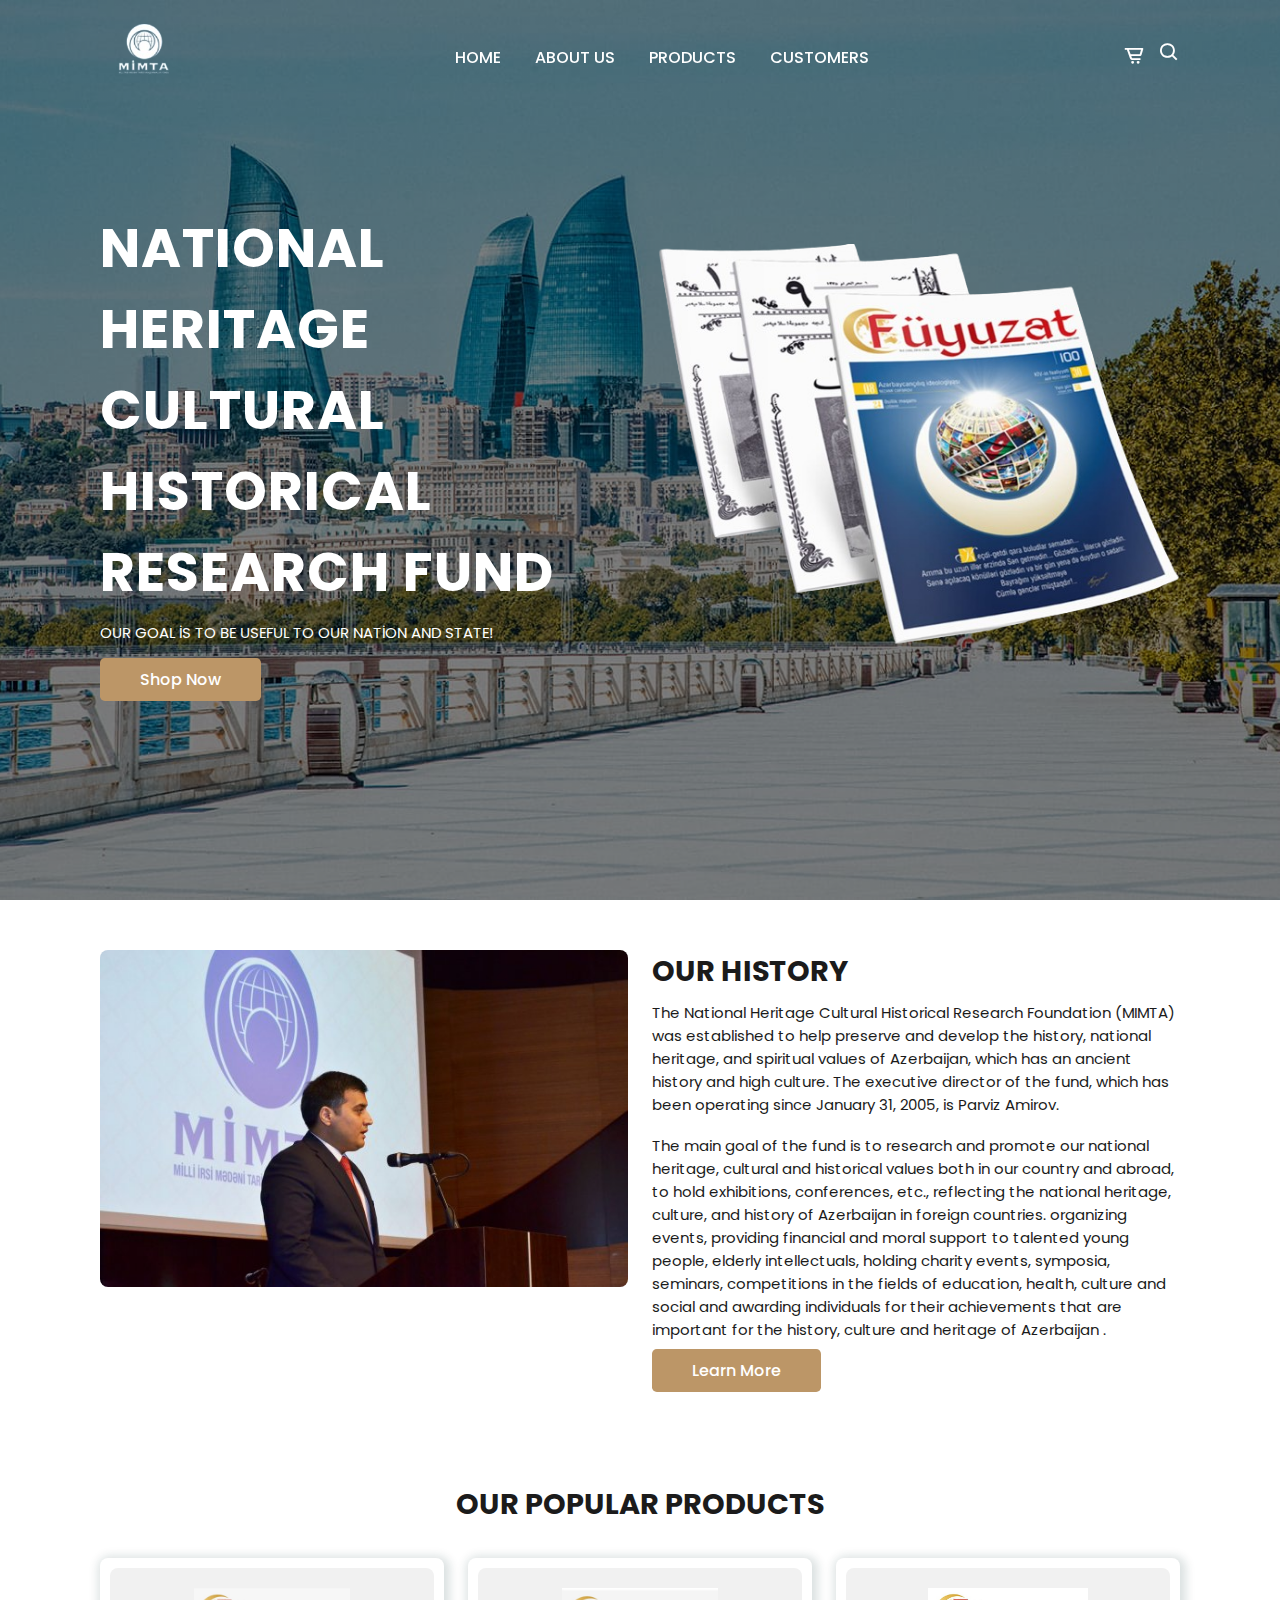
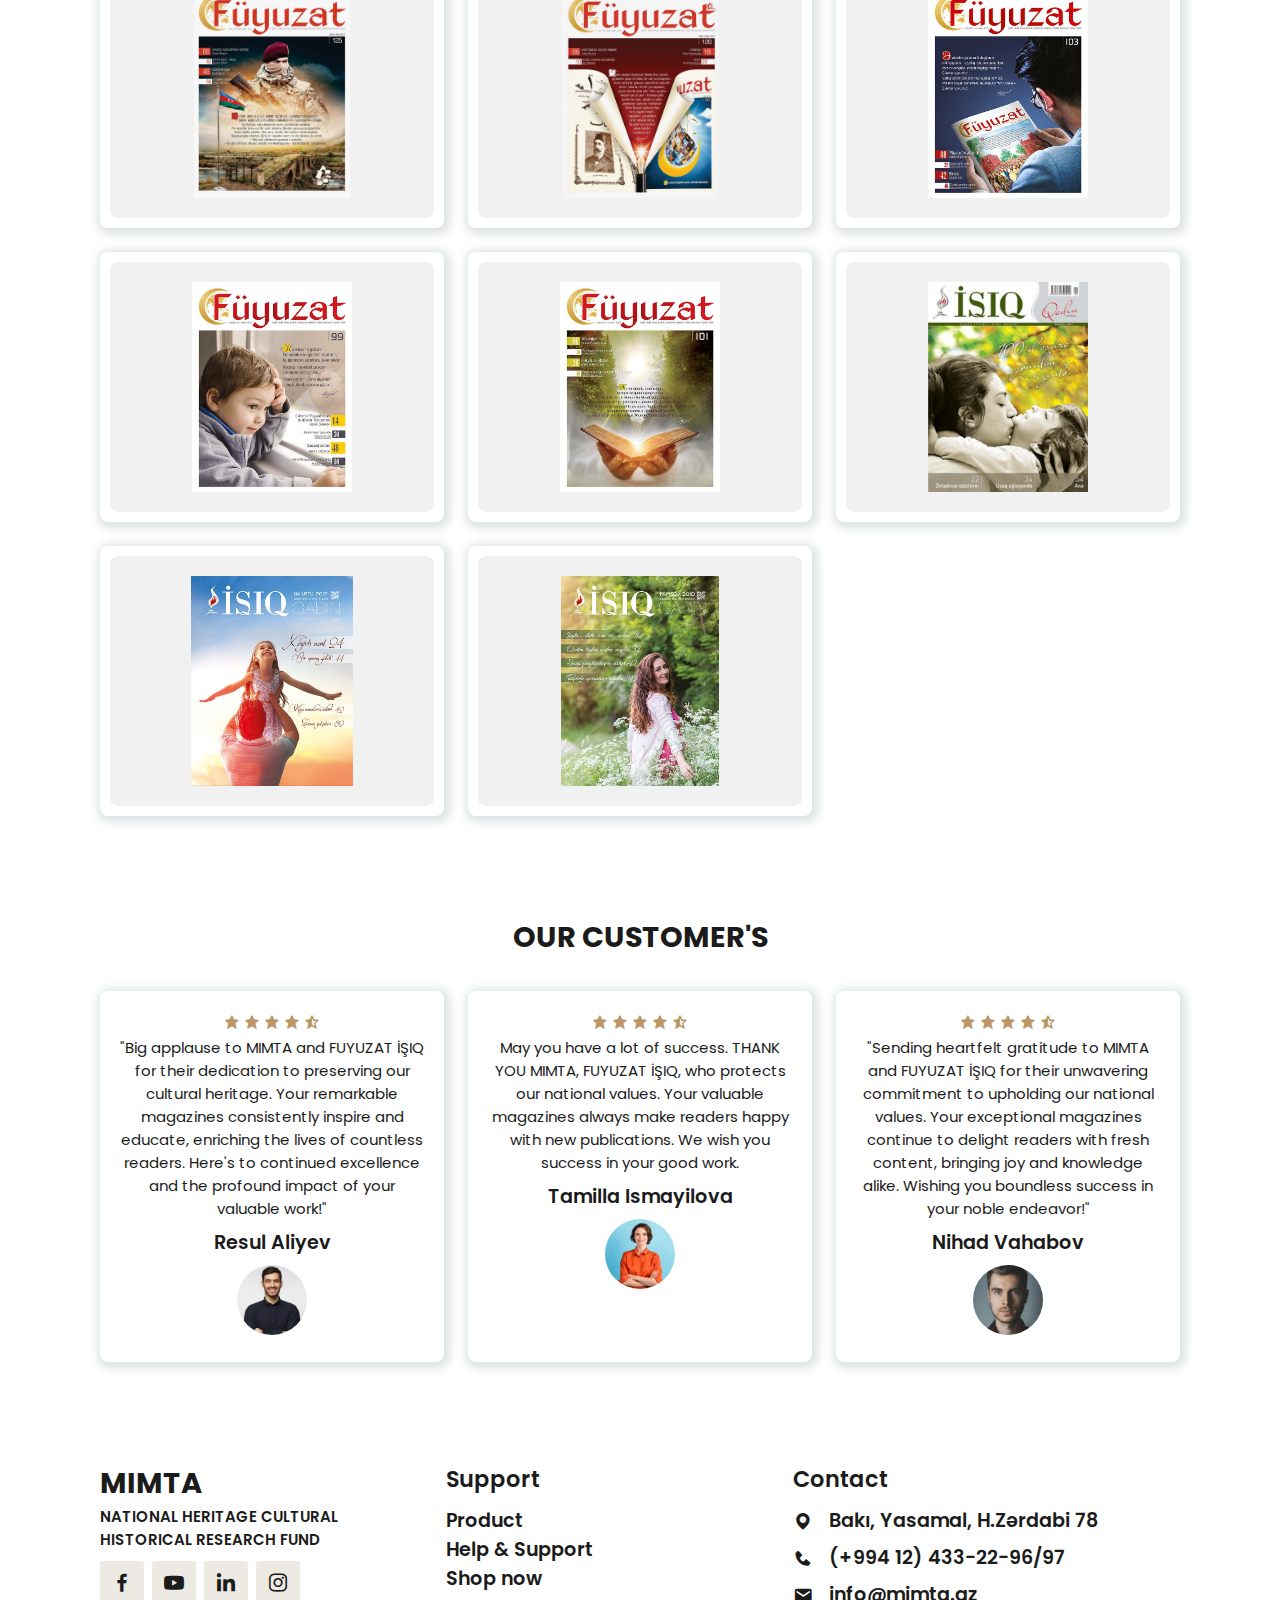
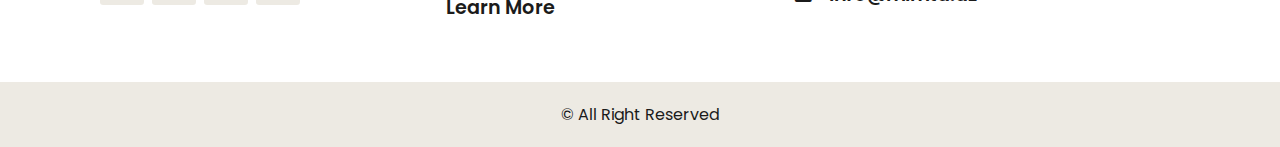
<file: index.html>
<!DOCTYPE html>
<html lang="en">

<head>
    <meta charset="UTF-8">
    <meta http-equiv="X-UA-Compatible" content="IE=edge">
    <meta name="viewport" content="width=device-width, initial-scale=1.0">
    <title>MIMTA</title>
    <link rel="stylesheet" href="style.css">
    <link rel="stylesheet" href="https://unpkg.com/boxicons@latest/css/boxicons.min.css">
</head>

<body>
    <header>
        <a href="#" class="logo">
            <img src="./logo.jpg" alt="">
        </a>
        <i class='bx bx-menu' id="menu-icon"></i>
        <ul class="navbar">
            <li><a href="#home">Home</a></li>
            <li><a href="#about">About Us</a></li>
            <li><a href="#products">Products</a></li>
            <li><a href="#customers">Customers</a></li>
        </ul>

        <div class="header-icon">
            <a href="index2.html"> <i class='bx bx-cart-alt'></i></a>
            <i class='bx bx-search' id="search-icon"></i>
        </div>


        <div class="search-box">
            <input type="search" name="" id="" placeholder="Search Here...">
        </div>
    </header>

    <section class="home" id="home">
        <div class="home-text">
            <h1>National Heritage Cultural Historical Research Fund</h1>
            <p>OUR GOAL İS TO BE USEFUL TO OUR NATİON AND STATE!</p>
            <a href="index2.html" class="btn">Shop Now</a>
        </div>
        <div class="home-img">
            <img src="./main.png" alt="">
        </div>
    </section>


    <section class="about" id="about">
        <div class="about-img">
            <img src="./about.jpg" alt="">
        </div>
        <div class="about-text">
            <h2>Our History</h2>
            <p>The National Heritage Cultural Historical Research Foundation (MIMTA) was established to help preserve
                and develop the history, national heritage, and spiritual values ​​of Azerbaijan, which has an ancient
                history and high culture. The executive director of the fund, which has been operating since January 31,
                2005, is Parviz Amirov.</p>
            <p>The main goal of the fund is to research and promote our national heritage, cultural and historical
                values ​​both in our country and abroad, to hold exhibitions, conferences, etc., reflecting the national
                heritage, culture, and history of Azerbaijan in foreign countries. organizing events, providing
                financial and moral support to talented young people, elderly intellectuals, holding charity events,
                symposia, seminars, competitions in the fields of education, health, culture and social and awarding
                individuals for their achievements that are important for the history, culture and heritage of
                Azerbaijan .</p>
            <a href="index3.html" class="btn">Learn More</a>
        </div>
    </section>

    <section class="products" id="products">
        <div class="heading">
            <h2>Our popular products</h2>
        </div>
        <div class="products-container">
            <div class="box">
                <img src="./p1.png" alt="">
            </div>

            <div class="box">
                <img src="./p2.png" alt="">
            </div>

            <div class="box">
                <img src="./p3.png" alt="">
            </div>

            <div class="box">
                <img src="./p4.png" alt="">
            </div>

            <div class="box">
                <img src="./p5.png" alt="">
            </div>

            <div class="box">
                <img src="./p6.png" alt="">
            </div>

            <div class="box">
                <img src="./p7.png" alt="">
            </div>

            <div class="box">
                <img src="./p8.png" alt="">
            </div> 
        </div>
    </section>

    <section class="customers" id="customers">
        <div class="heading">
            <h2>Our customer's</h2>
        </div>
        <div class="customers-container">
            <div class="box">
                <div class="stars">
                    <i class='bx bxs-star'></i>
                    <i class='bx bxs-star'></i>
                    <i class='bx bxs-star'></i>
                    <i class='bx bxs-star'></i>
                    <i class='bx bxs-star-half'></i>
                </div>
                <p>"Big applause to MIMTA and FUYUZAT İŞIQ for their dedication to preserving our cultural heritage.
                    Your remarkable magazines consistently inspire and educate, enriching the lives of countless
                    readers. Here's to continued excellence and the profound impact of your valuable work!"</p>
                <h2>Resul Aliyev</h2>
                <img src="./rev1.jpg" alt="">
            </div>

            <div class="box">
                <div class="stars">
                    <i class='bx bxs-star'></i>
                    <i class='bx bxs-star'></i>
                    <i class='bx bxs-star'></i>
                    <i class='bx bxs-star'></i>
                    <i class='bx bxs-star-half'></i>
                </div>
                <p>May you have a lot of success. THANK YOU MIMTA, FUYUZAT İŞIQ, who protects our national values. Your
                    valuable magazines always make readers happy with new publications. We wish you success in your good
                    work.</p>
                <h2>Tamilla Ismayilova</h2>
                <img src="./rev2.jpg" alt="">
            </div>

            <div class="box">
                <div class="stars">
                    <i class='bx bxs-star'></i>
                    <i class='bx bxs-star'></i>
                    <i class='bx bxs-star'></i>
                    <i class='bx bxs-star'></i>
                    <i class='bx bxs-star-half'></i>
                </div>
                <p>"Sending heartfelt gratitude to MIMTA and FUYUZAT İŞIQ for their unwavering commitment to upholding
                    our national values. Your exceptional magazines continue to delight readers with fresh content,
                    bringing joy and knowledge alike. Wishing you boundless success in your noble endeavor!"</p>
                <h2>Nihad Vahabov</h2>
                <img src="./rev3.jpg" alt="">
            </div>
        </div>
    </section>

    <section class="footer">
        <div class="footer-box">
            <h2>MIMTA</h2>
            <p>NATIONAL HERITAGE CULTURAL<br> HISTORICAL RESEARCH FUND</p>
            <div class="social">
                <a href="https://www.facebook.com/MIMTA.az/" target="_blank"><i class='bx bxl-facebook'></i></a>
                <a href="https://www.youtube.com/channel/UCDCCpspCIX9i2k9KweMUgiA" target="_blank"><i
                        class='bx bxl-youtube'></i></a>
                <a href="https://www.linkedin.com/in/mimta-milli-irsi-medeni-tarixi-arasdirmalar-39016a178/"
                    target="_blank"><i class='bx bxl-linkedin'></i></a>
                <a href="https://www.instagram.com/mimta_fondu/" target="_blank"><i class='bx bxl-instagram'></i></a>
            </div>
        </div>
        <div class="footer-box">
            <h3>Support</h3>
            <li><a href="#products">Product</a></li>
            <li><a href="index4.html">Help & Support</a></li>
            <li><a href="index2.html">Shop now</a></li>
            <li><a href="index3.html">Learn More</a></li>
        </div>
        <div class="footer-box">
            <h3>Contact</h3>
            <div class="contact">
                <span><i class='bx bxs-map'></i>Bakı, Yasamal, H.Zərdabi 78</span>
                <span><i class='bx bxs-phone'></i> (+994 12) 433-22-96/97</span>
                <span><i class='bx bxs-envelope'></i> info@mimta.az </span>
            </div>
        </div>
    </section>

    <div class="copyright">
        <p>&#169; All Right Reserved</p>
    </div>

    <script src="main.js"></script>

</body>

</html>
</file>
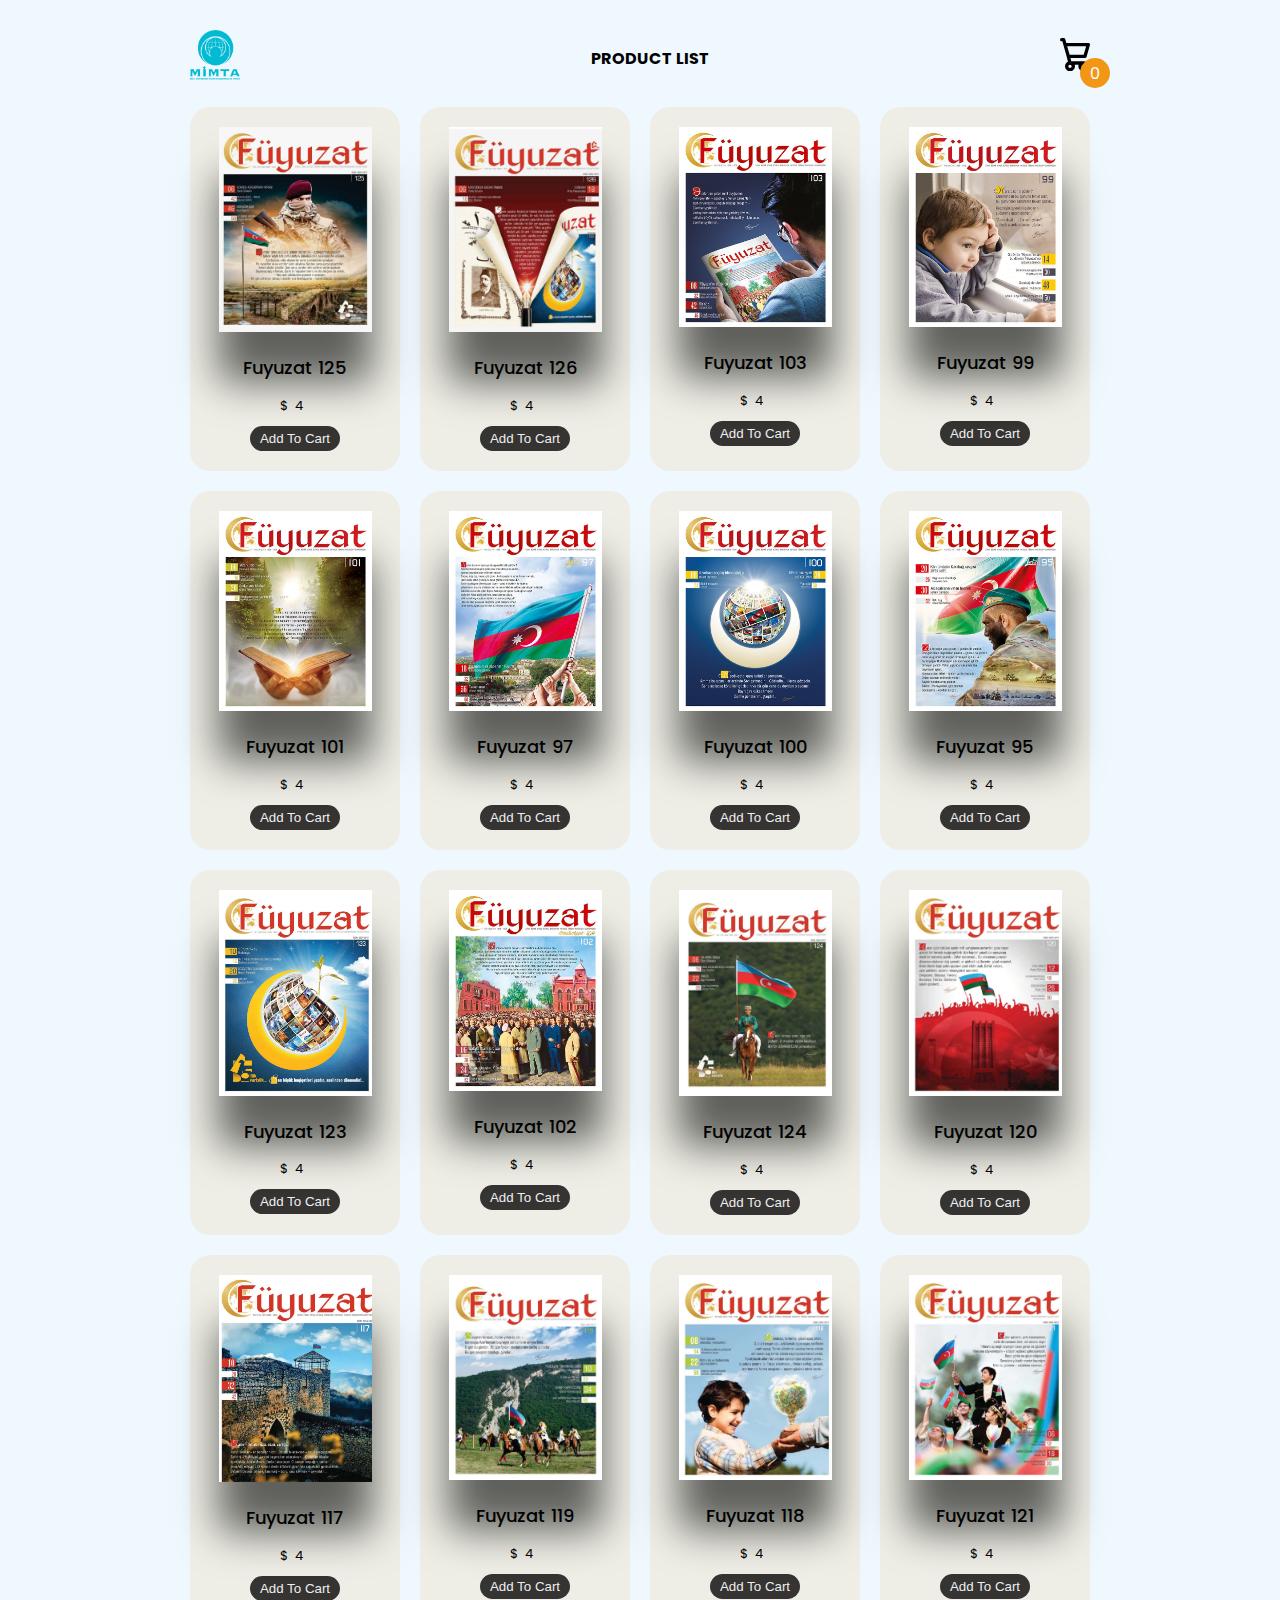
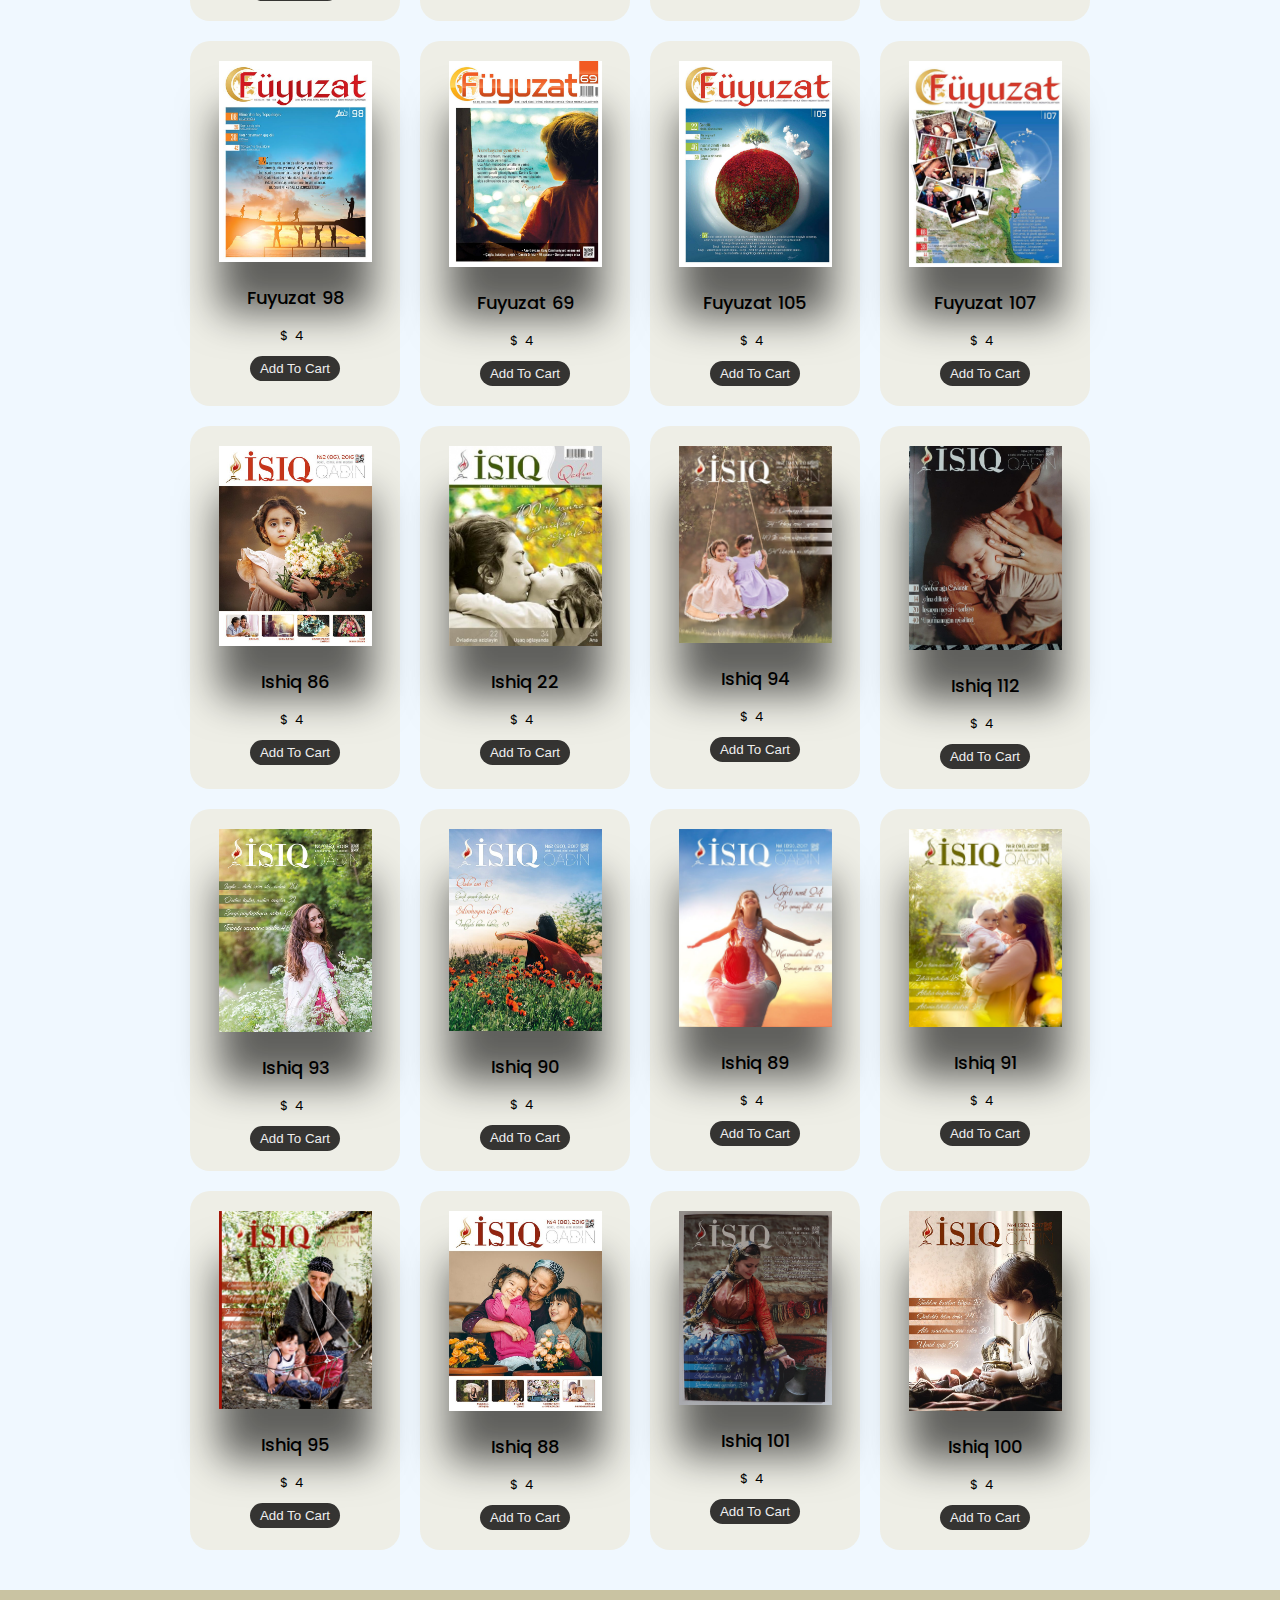
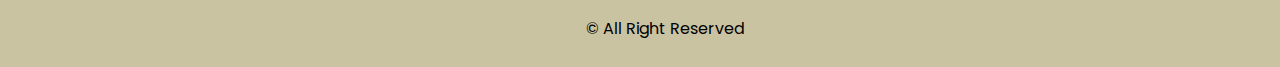
<file: index2.html>
<!DOCTYPE html>
<html lang="en">

<head>
    <meta charset="UTF-8">
    <meta name="viewport" content="width=device-width, initial-scale=1.0">
    <title>Shop now</title>
    <link rel="stylesheet" href="style2.css">
</head>

<body class="">
    <div class="container">
        <header>
            <a href="index.html" class="logo">
                <img src="./logo.png" alt="">
            </a>
            <div class="title"><b>PRODUCT LIST</b></div>
            <div class="icon-cart">
                <svg aria-hidden="true" xmlns="http://www.w3.org/2000/svg" fill="none" viewBox="0 0 18 20">
                    <path stroke="currentColor" stroke-linecap="round" stroke-linejoin="round" stroke-width="2"
                        d="M6 15a2 2 0 1 0 0 4 2 2 0 0 0 0-4Zm0 0h8m-8 0-1-4m9 4a2 2 0 1 0 0 4 2 2 0 0 0 0-4Zm-9-4h10l2-7H3m2 7L3 4m0 0-.792-3H1" />
                </svg>
                <span>0</span>
            </div>
        </header>
        <div class="listProduct">
            <div class="item">
                <img src="./item1.png" alt="">
                <h2>Name Product</h2>
                <div class="price">10$</div>
                <button class="addCart">
                    Add To Cart
                </button>
            </div>
        </div>
    </div>

    <div class="cartTab">
        <h1>Shopping Cart</h1>
        <div class="listCart">
        </div>
        <div class="btn">
            <button class="close">CLOSE</button>
            <button onclick="myFunction()" class="checkOut">BUY</button>
        </div>
    </div>
    <div class="copyright">
        <p>&#169; All Right Reserved</p>
    </div>

    <script src="main2.js"></script>
</body>

</html>
</file>
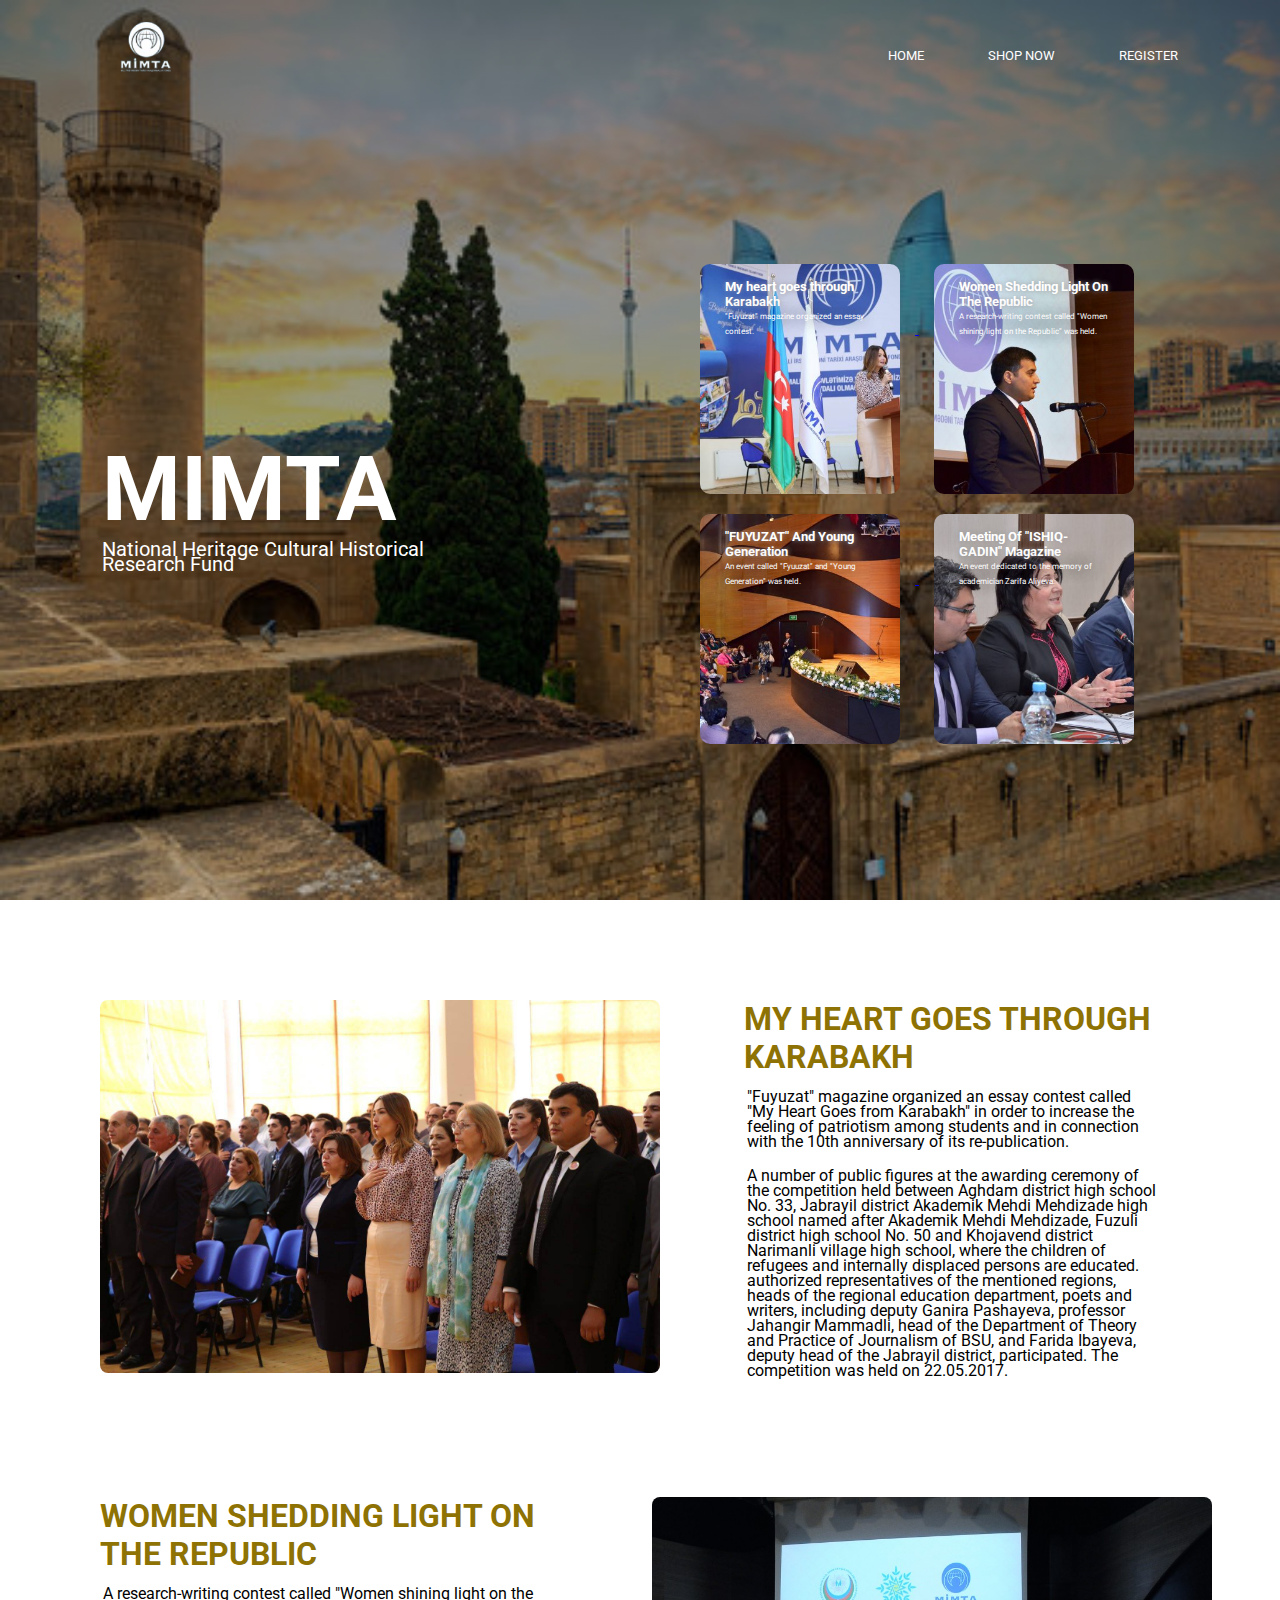
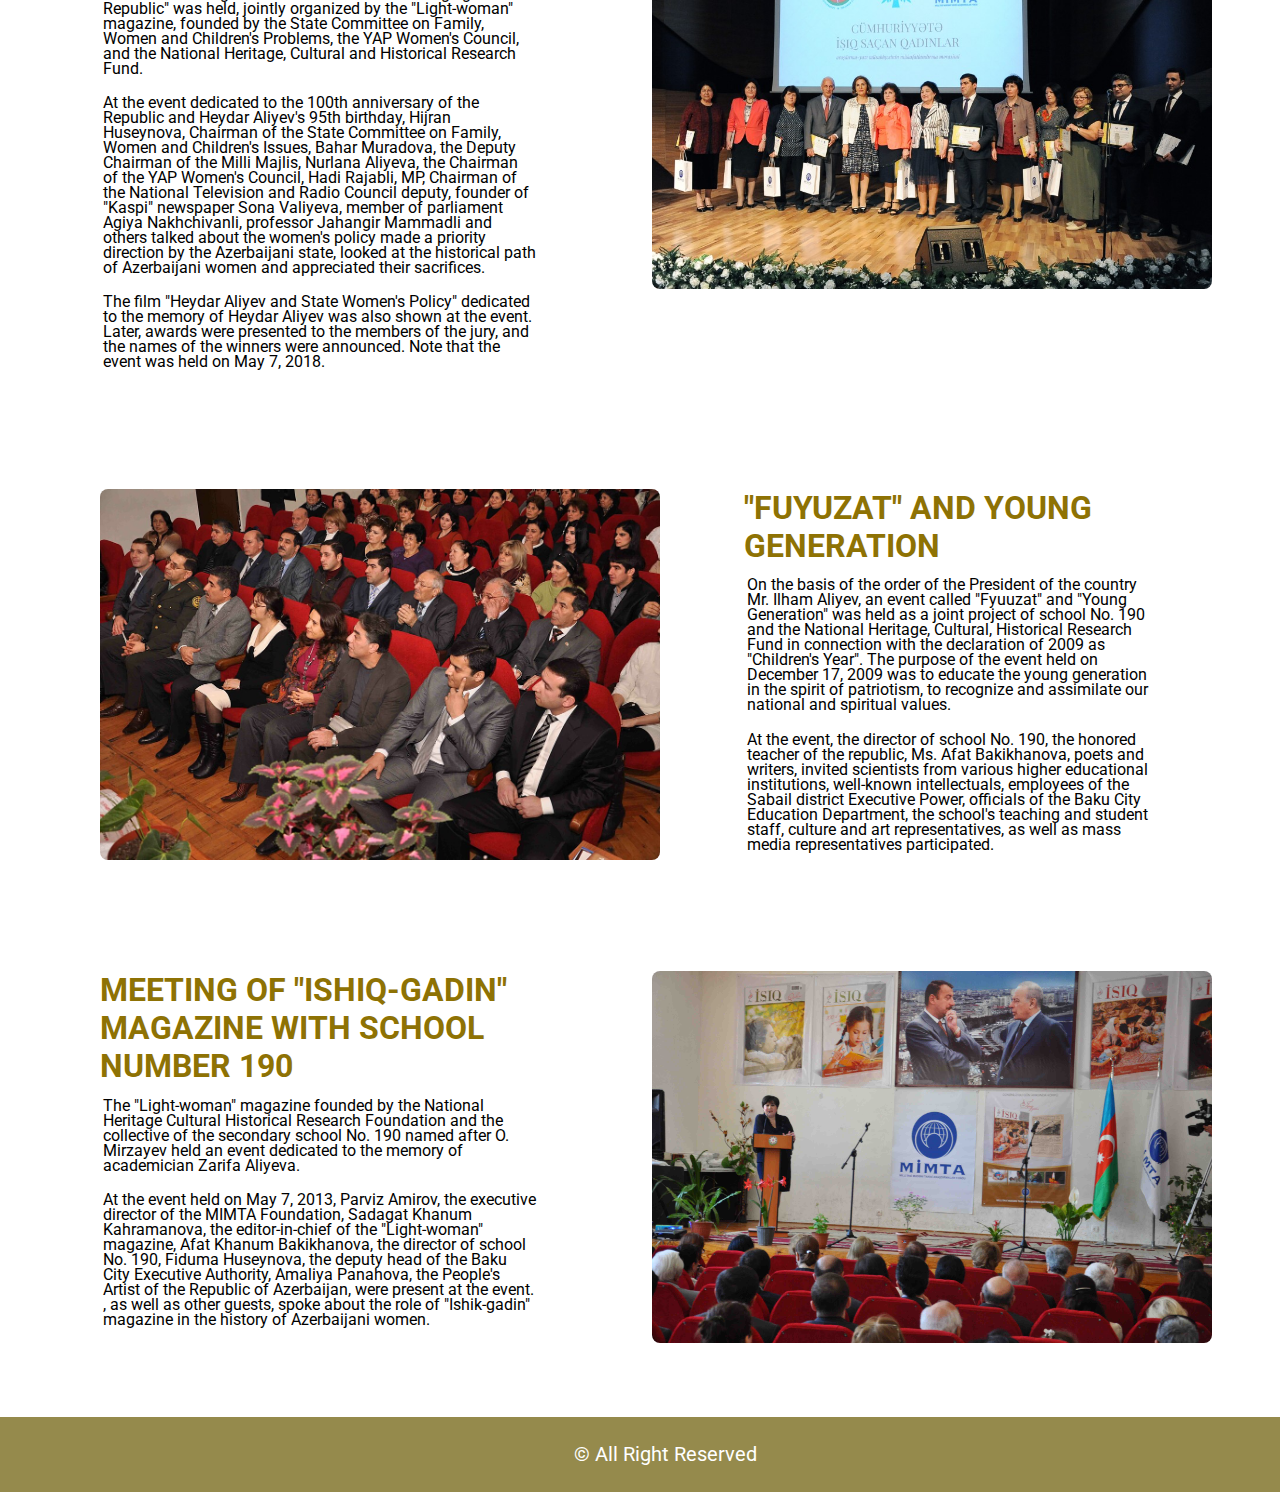
<file: index3.html>
<!DOCTYPE html>
<html lang="en">

<head>
    <meta charset="UTF-8">
    <meta name="viewport" content="width=device-width, initial-scale=1.0">
    <title>MIMTA</title>
    <link rel="stylesheet" href="style3.css">
    <link href="https://fonts.googleapis.com/css2?family=Roboto:wght@400;700&display=swap" rel="stylesheet">
</head>

<body>
    <div class="container">
        <div class="navbar">
            <a href="index.html"> <img src="./logo.jpg" class="logo"></a>
            <nav>
                <ul>
                    <li><a href="index.html">HOME</a></li>
                    <li><a href="index2.html">SHOP NOW</a></li>
                    <li><a href="index4.html">REGISTER</a></li>
                </ul>
            </nav>

        </div>

        <div class="row">
            <div class="col main-col">
                <h1>MIMTA</h1>
                <p>National Heritage Cultural Historical<br> Research Fund</p>
            </div>
            <div class="col col2">
                <a href="#section1">
                    <div class="card card1">
                        <h5>My heart goes through Karabakh</h5>
                        <p>"Fuyuzat" magazine organized an essay contest.</p>
                    </div>
                </a>
                <a href="#section2">
                    <div class="card card2">
                        <h5>Women Shedding Light On The Republic</h5>
                        <p>A research-writing contest called "Women shining light on the Republic" was held.</p>
                    </div>
                </a>
                <a href="#section3">
                    <div class="card card3">
                        <h5>"FUYUZAT" And Young Generation</h5>
                        <p>An event called "Fyuuzat" and "Young Generation" was held.</p>
                    </div>
                </a>
                <a href="#section4">
                    <div class="card card4">
                        <h5>Meeting Of "ISHIQ-GADIN" Magazine</h5>
                        <p>An event dedicated to the memory of academician Zarifa Aliyeva.</p>
                    </div>
                </a>
            </div>
        </div>

    </div>

    <section class="about about1" id="section1">
        <div class="about-img">
            <img src="./about1.png" alt="">
        </div>
        <div class="about-text">
            <h2>My heart goes through Karabakh</h2>
            <p>"Fuyuzat" magazine organized an essay contest called "My Heart Goes from Karabakh" in order to increase
                the feeling of patriotism among students and in connection with the 10th anniversary of its
                re-publication.</p>

            <p> A number of public figures at the awarding ceremony of the competition held between Aghdam district high
                school No. 33, Jabrayil district Akademik Mehdi Mehdizade high school named after Akademik Mehdi
                Mehdizade, Fuzuli district high school No. 50 and Khojavend district Narimanli village high school,
                where the children of refugees and internally displaced persons are educated. authorized representatives
                of the mentioned regions, heads of the regional education department, poets and writers, including
                deputy Ganira Pashayeva, professor Jahangir Mammadli, head of the Department of Theory and Practice of
                Journalism of BSU, and Farida Ibayeva, deputy head of the Jabrayil district, participated. The
                competition was held on 22.05.2017.</p>
        </div>
    </section>
    <section class="about about2" id="section2">
        <div class="about-text">
            <h2>WOMEN SHEDDING LIGHT ON THE REPUBLIC</h2>
            <p>A research-writing contest called "Women shining light on the Republic" was held, jointly organized by
                the "Light-woman" magazine, founded by the State Committee on Family, Women and Children's Problems, the
                YAP Women's Council, and the National Heritage, Cultural and Historical Research Fund.</p>

            <p> At the event dedicated to the 100th anniversary of the Republic and Heydar Aliyev's 95th birthday,
                Hijran Huseynova, Chairman of the State Committee on Family, Women and Children's Issues, Bahar
                Muradova, the Deputy Chairman of the Milli Majlis, Nurlana Aliyeva, the Chairman of the YAP Women's
                Council, Hadi Rajabli, MP, Chairman of the National Television and Radio Council deputy, founder of
                "Kaspi" newspaper Sona Valiyeva, member of parliament Agiya Nakhchivanli, professor Jahangir Mammadli
                and others talked about the women's policy made a priority direction by the Azerbaijani state, looked at
                the historical path of Azerbaijani women and appreciated their sacrifices.</p>

            <p> The film "Heydar Aliyev and State Women's Policy" dedicated to the memory of Heydar Aliyev was also
                shown at the event.
                Later, awards were presented to the members of the jury, and the names of the winners were announced.
                Note that the event was held on May 7, 2018.</p>

        </div>
        <div class="about-img">
            <img src="./about2.png" alt="">
        </div>
    </section>
    <section class="about about1" id="section3">
        <div class="about-img">
            <img src="./about3.png" alt="">
        </div>
        <div class="about-text">
            <h2>"FUYUZAT" AND YOUNG GENERATION</h2>
            <p>On the basis of the order of the President of the country Mr. Ilham Aliyev, an event called "Fyuuzat" and
                "Young Generation" was held as a joint project of school No. 190 and the National Heritage, Cultural,
                Historical Research Fund in connection with the declaration of 2009 as "Children's Year". The purpose of
                the event held on December 17, 2009 was to educate the young generation in the spirit of patriotism, to
                recognize and assimilate our national and spiritual values.</p>

            <p>At the event, the director of school No. 190, the honored teacher of the republic, Ms. Afat Bakikhanova,
                poets and writers, invited scientists from various higher educational institutions, well-known
                intellectuals, employees of the Sabail district Executive Power, officials of the Baku City Education
                Department, the school's teaching and student staff, culture and art representatives, as well as mass
                media representatives participated.</p>
        </div>
    </section>
    <section class="about about2" id="section4">
        <div class="about-text">
            <h2>MEETING OF "ISHIQ-GADIN" MAGAZINE WITH SCHOOL NUMBER 190</h2>
            <p>The "Light-woman" magazine founded by the National Heritage Cultural Historical Research Foundation and
                the collective of the secondary school No. 190 named after O. Mirzayev held an event dedicated to the
                memory of academician Zarifa Aliyeva.</p>

            <p>At the event held on May 7, 2013, Parviz Amirov, the executive director of the MIMTA Foundation, Sadagat
                Khanum Kahramanova, the editor-in-chief of the "Light-woman" magazine, Afat Khanum Bakikhanova, the
                director of school No. 190, Fiduma Huseynova, the deputy head of the Baku City Executive Authority,
                Amaliya Panahova, the People's Artist of the Republic of Azerbaijan, were present at the event. , as
                well as other guests, spoke about the role of "Ishik-gadin" magazine in the history of Azerbaijani
                women.</p>
        </div>
        <div class="about-img">
            <img src="./about4.png" alt="">
        </div>
    </section>
    <div class="copyright">
        <p>&#169; All Right Reserved</p>
    </div>
</body>

</html>
</file>
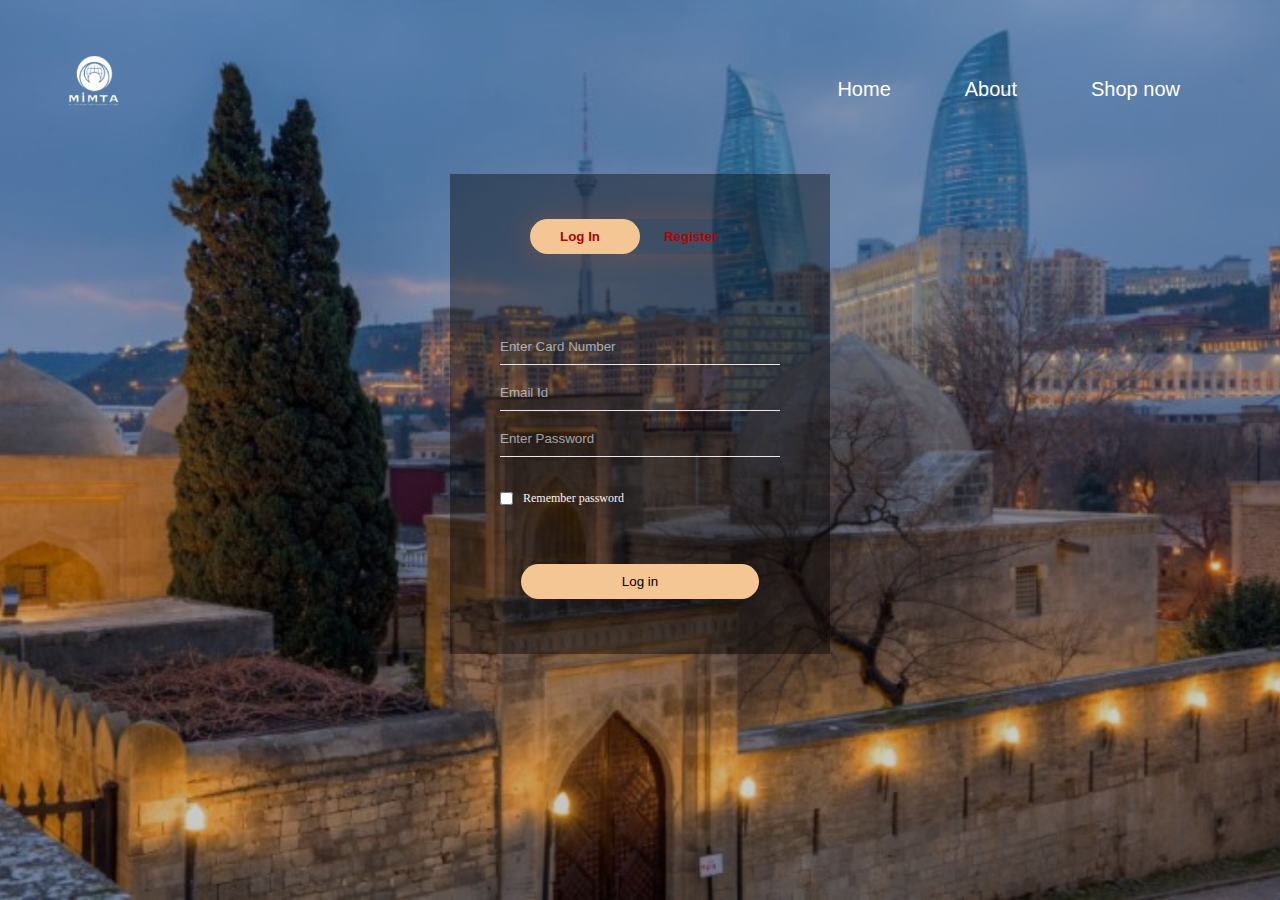
<file: index4.html>
<!DOCTYPE html>
<html lang="en">

<head>
    <meta charset="UTF-8">
    <meta name="viewport" content="width=device-width, initial-scale=1.0">
    <title>Log in</title>
    <link rel="stylesheet" href="style4.css">
</head>

<body>
    <div class="full-page">
        <div class="navbar">
            <div>
                <a href="index.html" class="logo">
                    <img src="./logo.jpg" alt="">
                </a>
            </div>
            <nav>
                <ul id="MenuItems">
                    <li><a href="index.html">Home</a></li>
                    <li><a href="index3.html">About</a></li>
                    <li><a href="index2.html">Shop now</a></li>
                </ul>
            </nav>
        </div>

        <div id='login-form' class="login-page">
            <div class="form-box">
                <div class="button-box">
                    <div id='btn'></div>
                    <button type='button' onclick='login()' class='toggle-btn'>
                        Log In
                    </button>
                    <button type='button' onclick='register()' class='toggle-btn'>
                        Register
                    </button>
                </div>
                <form id='login' class='input-group-login'>
                    <input type="text" class="input-field" placeholder="Enter Card Number" required>
                    <input type="text" class="input-field" placeholder="Email Id" required>
                    <input type="password" class="input-field" placeholder="Enter Password" required>
                    <input type="checkbox" class="check-box"> <span>Remember password</span>
                    <button type="submit" class='submit-btn login-submit'>Log in</button>
                </form>
                <form id="register" class="input-group-register">
                    <input type="text" class="input-field" placeholder="First Name" required>
                    <input type="text" class="input-field" placeholder="Last Name" required>
                    <input type="email" class="input-field" placeholder="Email ID" required>
                    <input type="password" class="input-field" placeholder="Enter Password" required>
                    <input type="password" class="input-field" placeholder="Confirm Password" required>
                    <input type="checkbox" class="check-box"> <span>I agree to the terms and conditions</span>
                    <button type="submit" class='submit-btn'>Register</button>
                </form>

            </div>
        </div>
    </div>

    <script>
        var x = document.getElementById('login');
        var y = document.getElementById('register');
        var z = document.getElementById('btn');
        function register() {
            x.style.left = '-400px';
            y.style.left = '50px';
            z.style.left = '110px';
        }
        function login() {
            x.style.left = '50px';
            y.style.left = '450px';
            z.style.left = '0px';
        }
    </script>

</body>

</html>
</file>
<file: style.css>
@import url('https://fonts.googleapis.com/css2?family=Poppins:wght@200;300;400;500;600;700&display=swap');

* {
    font-family: 'Poppins', sans-serif;
    margin: 0;
    padding: 0;
    box-sizing: border-box;
    scroll-padding-top: 4rem;
    scroll-behavior: smooth;
    list-style: none;
    text-decoration: none;
}

:root {
    --main-color: #bc9667;
    --second-color: #edeae3;
    --text-color: #1b1b1b;
    --bg-color: #fff;
    --box-shadow: 2px 2px 10px 4px rgb(14 55 54 / 15%);
}

section {
    padding: 50px 100px;
}

img {
    width: 100%;
}

body {
    color: var(--text-color);
}

header {
    position: fixed;
    width: 100%;
    top: 0;
    right: 0;
    z-index: 1000;
    display: flex;
    justify-content: space-between;
    align-items: center;
    padding: 18px 100px;
    transition: 0.5s linear;
}

header.shadow {
    background: #0e2663;
    box-shadow: var(--box-shadow);
}

.logo img {
    width: 100px;
}

.navbar {
    display: flex;
}

.navbar a {
    padding: 8px 17px;
    color: var(--bg-color);
    font-size: 1rem;
    text-transform: uppercase;
    font-weight: 500;
}

.navbar a:hover {
    background: var(--main-color);
    border-radius: 0.2rem;
    transition: 0.2s all linear;
}

.header-icon {
    font-size: 22px;
    cursor: pointer;
    z-index: 10000;
    display: flex;
    column-gap: 0.8rem;
}

.header-icon .bx {
    color: var(--bg-color);
}

.header-icon .bx:hover {
    color: var(--main-color);
}

#menu-icon {
    color: var(--bg-color);
    font-size: 24px;
    z-index: 100001;
    cursor: pointer;
    display: none;
}

.search-box {
    position: absolute;
    top: -100%;
    left: 50%;
    transform: translate(-50%);
    background: var(--bg-color);
    width: 100%;
}

.search-box.active {
    top: 110%;
    box-shadow: var(--box-shadow);
    transition: 0.2s all linear;
}

.search-box input {
    padding: 20px;
    border: none;
    outline: none;
    width: 100%;
    font-size: 1rem;
    color: var(--main-color);
}

.search-box input::placeholder {
    font-size: 1rem;
    font-weight: 500;
}

.home {
    width: 100%;
    min-height: 100vh;
    background-image: linear-gradient(rgba(0, 0, 0, 0.5), rgba(0, 0, 0, 0.5)), url(./bg.png);
    background-repeat: no-repeat;
    background-size: cover;
    background-position: center;
    display: grid;
    grid-template-columns: repeat(auto-fit, minmax(17rem, auto));
    align-items: center;
    gap: 1.5rem;
}

.home-text h1 {
    font-size: 3.4rem;
    color: var(--bg-color);
    text-transform: uppercase;
    letter-spacing: 1px;
}

.home-text p {
    font-size: 0.938rem;
    color: var(--bg-color);
    margin: 0.5rem 0 1.4rem;
}

.btn {
    padding: 10px 40px;
    border-radius: 0.3rem;
    background: var(--main-color);
    color: var(--bg-color);
    font-weight: 500;
}

.btn:hover {
    background: #8a6f4d;
}

.about {
    display: grid;
    grid-template-columns: repeat(auto-fit, minmax(17rem, auto));
    gap: 1.5rem;
}

.about-img img {
    border-radius: 0.5rem;
}

.about-text h2 {
    font-size: 1.8rem;
    text-transform: uppercase;
}

.about-text p {
    font-size: 0.938rem;
    margin: 0.5rem 0 1.1rem;
}

.heading {
    text-align: center;
}

.heading h2 {
    font-size: 1.8rem;
    text-transform: uppercase;
}

.products-container {
    display: grid;
    grid-template-columns: repeat(auto-fit, minmax(280px, auto));
    gap: 1.5rem;
    margin-top: 2rem;
}

.products-container .box {
    position: relative;
    padding: 10px;
    display: flex;
    flex-direction: column;
    justify-content: center;
    border-radius: 0.5rem;
    box-shadow: var(--box-shadow);
}

.products-container img {
    width: 100%;
    height: 250px;
    object-fit: contain;
    object-position: center;
    padding: 20px;
    background: #f1f1f1;
    border-radius: 0.5rem;
}

.customers-container {
    display: grid;
    grid-template-columns: repeat(auto-fit, minmax(280px, auto));
    gap: 1.5rem;
    margin-top: 2rem;
}

.customers-container .box {
    padding: 20px;
    box-shadow: var(--box-shadow);
    border-radius: 0.5rem;
    text-align: center;
}

.stars .bx {
    color: var(--main-color);
}

.customers-container .box p {
    font-size: 0.938rem;
}

.customers-container .box h2 {
    font-size: 1.2rem;
    font-weight: 600;
    margin: 0.5rem 0 0.5rem;
}

.customers-container .box img {
    width: 70px;
    height: 70px;
    border-radius: 50%;
    object-fit: cover;
}

.customers-container .box:hover {
    background: var(--second-color);
    transition: 0.2s all linear;
}

.footer {
    display: grid;
    grid-template-columns: repeat(auto-fit, minmax(240px, auto));
    gap: 1.5rem;
}

.footer-box {
    font-size: 1.2rem;
    font-weight: 600;
    margin-bottom: 10px;
}

.footer-box p {
    font-size: 0.938rem;
    margin-bottom: 10px;
}

.social {
    display: flex;
    align-items: center;
    column-gap: 0.5rem;
}

.social a .bx {
    font-size: 24px;
    color: var(--text-color);
    padding: 10px;
    background: var(--second-color);
    border-radius: 0.2rem;
}

.social a .bx:hover {
    background: var(--main-color);
    color: var(--bg-color);
}

.footer-box h3 {
    font-weight: 600;
    margin-bottom: 10px;
}

.footer-box li a {
    color: var(--text-color);
}

.footer-box li a:hover {
    color: var(--main-color);
}

.contact {
    display: flex;
    flex-direction: column;
    row-gap: 0.5rem;
}

.contact span {
    display: flex;
    align-items: center;
}

.contact i {
    font-size: 20px;
    margin-right: 1rem;
}

.copyright {
    padding: 20px;
    text-align: center;
    background: var(--second-color);
}

@media (max-width: 1058px) {
    header {
        padding: 16px 60px;
    }

    section {
        padding: 50px 60px;
    }

    .home-text h1 {
        font-size: 2.4rem;
    }

}

@media (max-width: 991px) {
    header {
        padding: 16px 4%;
    }

    section {
        padding: 50px 4%;
    }

    .home-text h1 {
        font-size: 2rem;
    }

}

@media (max-width: 768px) {
    header {
        padding: 12px 4%;
    }

    #menu-icon {
        display: initial;
    }

    .navbar {
        position: absolute;
        top: -570px;
        left: 0;
        right: 0;
        display: flex;
        flex-direction: column;
        background: var(--second-color);
        row-gap: 1.4rem;
        padding: 20px;
        transition: 0.3s;
        text-align: center;
    }

    .navbar a {
        color: var(--text-color);
    }

    .navbar a:hover {
        color: var(--bg-color);
    }

    .navbar.active {
        top: 100%;
    }

    .about {
        align-items: center;
    }
}

@media (max-width: 360px) {
    header {
        padding: 11px 4%;
    }

    .logo img {
        width: 45px;
    }

    .home-text {
        padding-top: 15px;
    }

    .home-text h1 {
        font-size: 1.4rem;
    }

    .home-text p {
        font-size: 0.8rem;
        font-weight: 300;
    }

    .about-img {
        order: 2;
    }

    .about-text {
        text-align: center;
    }

    .about-text h2 {
        font-size: 1.2rem;
    }

    .heading h2 {
        font-size: 1.2rem;
    }

}

.home-img {
    transition: transform 0.5s;
}

.home-img:hover {
    transform: translateY(-15px);

}
</file>
<file: style2.css>
@import url('https://fonts.googleapis.com/css2?family=Poppins:ital,wght@0,100;0,200;0,300;0,400;0,500;0,600;0,700;0,800;0,900;0,1000;0,1100;0,1200;0,1300;0,1400;0,1500;0,1600;0,1700;0,1800;0,1900;&display=swap');

body {
    margin: 0;
    font-family: 'Poppins', sans-serif;
    background-color: aliceblue;
}

.container {
    width: 900px;
    margin: auto;
    max-width: 90vw;
    text-align: center;
    padding-top: 10px;
    transition: transform .5s;
}

svg {
    width: 30px;
}

.logo img {
    width: 50px;
}

header {
    display: flex;
    justify-content: space-between;
    align-items: center;
    padding: 20px 0;
}

header .icon-cart {
    position: relative;
    cursor: pointer;
}

header .icon-cart span {
    position: absolute;
    background-color: rgb(242, 150, 22);
    width: 30px;
    height: 30px;
    display: flex;
    justify-content: center;
    align-items: center;
    border-radius: 50%;
    color: #fff;
    top: 50%;
    right: -20px;
}

.listProduct .item img {
    width: 90%;
    filter: drop-shadow(0 50px 20px #0009);
}

.listProduct {
    display: grid;
    grid-template-columns: repeat(4, 1fr);
    gap: 20px;
}

.listProduct .item {
    background-color: #EEEEE6;
    padding: 20px;
    border-radius: 20px;
}

.listProduct .item h2 {
    font-weight: 500;
    font-size: large;
}

.listProduct .item .price {
    letter-spacing: 7px;
    font-size: small;
}

.listProduct .item button {
    background-color: #353432;
    color: #eee;
    border: none;
    padding: 5px 10px;
    margin-top: 10px;
    border-radius: 20px;
    cursor: pointer;
}

.cartTab {
    width: 400px;
    background-color: #353432;
    color: #eee;
    position: fixed;
    inset: 0 -400px 0 auto;
    display: grid;
    grid-template-rows: 70px 1fr 70px;
    transition: .5s;
}

body.showCart .cartTab {
    inset: 0 0 0 auto;
}

body.showCart .container {
    transform: translateX(-250px);
}

.cartTab h1 {
    padding: 20px;
    margin: 0;
    font-weight: 300;
}

.cartTab .btn {
    display: grid;
    grid-template-columns: repeat(2, 1fr);
}

.cartTab .btn button {
    background-color: #E8BC0E;
    border: none;
    font-family: Poppins;
    font-weight: 500;
    cursor: pointer;
}

.cartTab .close {
    background-color: #eee;
}

.cartTab .listCart .item img {
    width: 100%;
}

.cartTab .listCart .item {
    display: grid;
    grid-template-columns: 70px 150px 50px 1fr;
    gap: 10px;
    text-align: center;
    align-items: center;
}

.listCart .quantity span {
    display: inline-block;
    width: 25px;
    height: 25px;
    background-color: #eee;
    border-radius: 50%;
    color: #555;
    cursor: pointer;
}

.listCart .quantity span:nth-child(2) {
    background-color: transparent;
    color: #eee;
    cursor: auto;
}

.listCart .item:nth-child(even) {
    background-color: #eee1;
}

.listCart {
    overflow: auto;
}

.listCart::-webkit-scrollbar {
    width: 0;
}

.copyright {
    padding-left: 50px;
    padding-top: 10px;
    padding-bottom: 10px;
    text-align: center;
    background: rgb(201, 195, 162);
    margin-top: 40px;

}

@media only screen and (max-width: 992px) {
    .listProduct {
        grid-template-columns: repeat(3, 1fr);
    }
}

@media screen and (max-width: 768px) {
    .listProduct {
        grid-template-columns: repeat(3s, 1fr);
    }
}
</file>
<file: style3.css>
@import url('https://fonts.googleapis.com/css2?family=Poppins:wght@200;300;400;500;600;700&display=swap');

* {
    margin: 0;
    padding: 0;
    font-family: 'Roboto', sans-serif;
    scroll-padding-top: 4rem;
    scroll-behavior: smooth;
}

.container {
    width: 100%;
    height: 100vh;
    background-image: linear-gradient(rgba(0, 0, 0, 0.5), rgba(0, 0, 0, 0.2)), url(./background.png);
    background-position: center;
    background-size: cover;
    padding-left: 8%;
    padding-right: 8%;
    box-sizing: border-box;
}

.navbar {
    height: 12%;
    display: flex;
    align-items: center;
}

.logo {
    width: 100px;
    cursor: pointer;
}

nav {
    flex: 1;
    text-align: right;
}

nav ul li {
    list-style: none;
    display: inline-block;
    margin-left: 60px;
}

nav ul li a {
    text-decoration: none;
    color: #fff;
    font-size: 13px;
}

.row {
    display: flex;
    height: 88%;
    align-items: center;
}

.col {
    flex-basis: 50%;
}

.col2 {
    margin-left: 90px;
}

h1 {
    color: #fff;
    font-size: 90px;
}

p {
    color: #fff;
    font-size: 20px;
    line-height: 15px;
}

.card {
    width: 200px;
    height: 230px;
    display: inline-block;
    border-radius: 10px;
    padding: 15px 25px;
    box-sizing: border-box;
    cursor: pointer;
    margin: 10px 15px;
    background-position: center;
    background-size: cover;
    transition: transform 0.5s;
}

.card1 {
    background-image: url(./pic4.png);
}

.card2 {
    background-image: url(./pic2.png);
}

.card3 {
    background-image: url(./pic3.png);
}

.card4 {
    background-image: url(./pic1.png);
}

.card:hover {
    transform: translateY(-10px);
}

h5 {
    color: #fff;
    text-shadow: 0 0 5px #999;
}

.card p {
    text-shadow: 0 0 15px #000;
    font-size: 8px;
}

.about {
    display: grid;
    grid-template-columns: repeat(auto-fit, minmax(10rem, auto));
    gap: 1.5rem;
    margin-top: 100px;
}

.about-img img {
    border-radius: 0.5rem;
    width: 35rem;
}

.about2 img {
    margin-right: 120px;
}

.about2 .about-text {
    margin-left: 100px;
}

.about1 {
    margin-left: 100px;
}

.about1 .about-text {
    margin-left: 60px;
}

.about-text {
    width: 70%;
    font-family: 'Poppins', sans-serif;
}

.about-text h2 {
    font-size: 2rem;
    text-transform: uppercase;
    color: #8e7204;
}

.about-text p {
    font-size: 1rem;
    margin: 0.8rem 0.2rem 1.2rem;
    color: #000;
}

.copyright {
    padding-left: 50px;
    padding-top: 30px;
    padding-bottom: 30px;
    text-align: center;
    background: rgb(149, 138, 76);
    margin-top: 70px;
}

@media (max-width: 1058px) {
    .container {
        width: 100%;
        height: 95vh;
    }

    .col2 {
        margin-top: 40px;
        margin-left: 100px;
    }

    h1 {
        font-size: 110px;
    }

    .main-col p {
        font-size: 40px;
        line-height: 50px;
    }

    .col2 p {
        font-size: 14px;
    }

    .row {
        display: block;
    }

    .card {
        width: 290px;
        height: 355px;
        padding: 30px 45px;
        margin: 10px 15px;
    }

    .about {
        display: block;
    }

    .about-img img {
        width: 57rem;
        margin-top: 0px;
    }

    .about2 img {
        margin-left: 20px;
    }

    .about2 .about-text {
        margin-left: 20px;
    }

    .about1 {
        margin-left: 20px;
    }

    .about1 .about-text {
        margin-left: 5px;
    }

    .about-text {
        width: 90%;
        margin-top: 20px;
    }

    .about-text p {
        font-size: 30px;
        line-height: 30px;
    }

    .copyright {
        width: 100%;
    }
}


@media (max-width: 991px) {
    .container {
        width: 95%;
        height: 100vh;
    }

    .col2 {
        margin-top: 40px;
        margin-left: 20px;
    }

    h1 {
        font-size: 70px;
        margin-left: 30px;
    }

    .main-col p {
        font-size: 30px;
        line-height: 50px;
        margin-left: 30px;
    }

    .col2 p {
        font-size: 10px;
    }

    .row {
        display: block;
    }

    .card {
        width: 270px;
        height: 325px;
    }

    .about {
        display: block;
    }

    .about-img img {
        width: 47rem;
        margin-top: 0px;
        margin-left: 10px;
    }

    .about2 img {
        margin-left: 20px;
    }

    .about2 .about-text {
        margin-left: 20px;
    }

    .about1 {
        margin-left: 10px;
    }

    .about1 .about-text {
        margin-left: 20px;
    }

    .about-text {
        width: 83%;
        margin-top: 20px;
    }

    .about-text p {
        font-size: 25px;
        line-height: 30px;
    }

    .copyright {
        width: 95%;
    }

}

@media (max-width: 768px) {
    .container {
        width: 160%;
        height: 150vh;
    }

    .col2 {
        margin-top: 40px;
        margin-left: 20px;
    }

    h1 {
        font-size: 60px;
        margin-left: 30px;
    }

    .main-col p {
        font-size: 30px;
        line-height: 50px;
        margin-left: 30px;
    }

    .col2 p {
        font-size: 12px;
    }

    .row {
        display: block;
    }

    .card {
        width: 220px;
        height: 275px;
    }

    .about {
        display: block;
    }

    .about-img img {
        width: 37rem;
        margin-top: 0px;
    }

    .about2 img {
        margin-left: 10px;
    }

    .about2 .about-text {
        margin-left: 20px;
    }

    .about1 {
        margin-left: 10px;
    }

    .about1 .about-text {
        margin-left: 20px;
    }

    .about-text {
        width: 145%;
        margin-top: 20px;
    }

    .about-text p {
        font-size: 25px;
        line-height: 30px;
    }

    .copyright {
        width: 150%;
    }

}

@media (max-width: 360px) {

    .container {
        width: 160%;
        height: 130vh;
    }

    .col2 {
        margin-top: 40px;
        margin-left: 20px;
    }

    h1 {
        font-size: 50px;
        margin-left: 30px;
    }

    .main-col p {
        font-size: 30px;
        line-height: 50px;
        margin-left: 30px;
    }

    .col2 p {
        font-size: 9px;
    }

    .col2 h5 {
        font-size: 12px;
    }

    .row {
        display: block;
    }

    .card {
        width: 200px;
        height: 245px;
        padding-top: 15px;
        padding-left: 15px;
    }

    .about {
        display: block;
    }

    .about-img img {
        width: 35rem;
        margin-top: 0px;
    }

    .about2 img {
        margin-left: 10px;
    }

    .about2 .about-text {
        margin-left: 20px;
    }

    .about1 {
        margin-left: 10px;
    }

    .about1 .about-text {
        margin-left: 20px;
    }

    .about-text {
        width: 145%;
        margin-top: 20px;
    }

    .about-text p {
        font-size: 25px;
        line-height: 30px;
    }

    .copyright {
        width: 150%;
    }

}
</file>
<file: style4.css>
* {
    margin: 0;
    padding: 0;
    box-sizing: border-box;
}

.full-page {
    height: 100%;
    width: 100%;
    background-image: linear-gradient(rgba(0, 0, 0, 0.2), rgba(0, 0, 0, 0.2)), url(./bg5.png);
    background-position: center;
    background-size: cover;
    position: absolute;
}

.logo img {
    width: 100px;
}

.navbar {
    display: flex;
    align-items: center;
    padding: 20px;
    padding-left: 50px;
    padding-right: 30px;
    padding-top: 50px;
}

nav {
    flex: 1;
    text-align: right;
}

nav ul {
    display: inline-block;
    list-style: none;
}

nav ul li {
    display: inline-block;
    margin-right: 70px;
}

nav ul li a {
    text-decoration: none;
    font-size: 20px;
    color: white;
    font-family: sans-serif;
}

nav ul li button {
    font-size: 20px;
    color: white;
    outline: none;
    border: none;
    background: transparent;
    cursor: pointer;
    font-family: sans-serif;
}

nav ul li button:hover {
    color: aqua;
}

nav ul li a:hover {
    color: aqua;
}

a {
    text-decoration: none;
    color: palevioletred;
    font-size: 28px;
}

.form-box {
    width: 380px;
    height: 480px;
    position: relative;
    margin: 2% auto;
    background: rgba(0, 0, 0, 0.4);
    padding: 10px;
    overflow: hidden;
}

.button-box {
    width: 220px;
    margin: 35px auto;
    position: relative;
    box-shadow: 0 0 20px 9px #ff61241f;
    border-radius: 30px;
}

.toggle-btn {
    padding: 10px 30px;
    cursor: pointer;
    background: transparent;
    border: 0;
    outline: none;
    position: relative;
    color: rgb(171, 6, 6);
    font-weight: bold;
}

#btn {
    top: 0;
    left: 0;
    position: absolute;
    width: 110px;
    height: 100%;
    background: #F3C693;
    border-radius: 30px;
    transition: .5s;
}

.input-group-login {
    top: 150px;
    position: absolute;
    width: 280px;
    transition: .5s;
}

.input-group-register {
    top: 120px;
    position: absolute;
    width: 280px;
    transition: .5s;
}

.input-field {
    width: 100%;
    padding: 10px 0;
    margin: 5px 0;
    border-left: 0;
    border-top: 0;
    border-right: 0;
    border-bottom: 1px solid #ede7e7;
    outline: none;
    background: transparent;
}

::placeholder {
    color: aliceblue;
    opacity: 0.6;
}

.submit-btn {
    width: 85%;
    padding: 10px 30px;
    cursor: pointer;
    display: block;
    margin: auto;
    background: #F3C693;
    border: 0;
    outline: none;
    border-radius: 30px;
}

.login-submit {
    margin-top: 25px;
}

.check-box {
    margin: 30px 10px 34px 0;
}

span {
    color: #f8f2f2;
    font-size: 12px;
    margin-top: 29px;
    position: absolute;
}

#login {
    left: 50px;
}

#login input {
    color: white;
    font-size: 15;
}

#register {
    left: 450px
}

#register input {
    color: white;
    font-size: 15;
}
</file>
